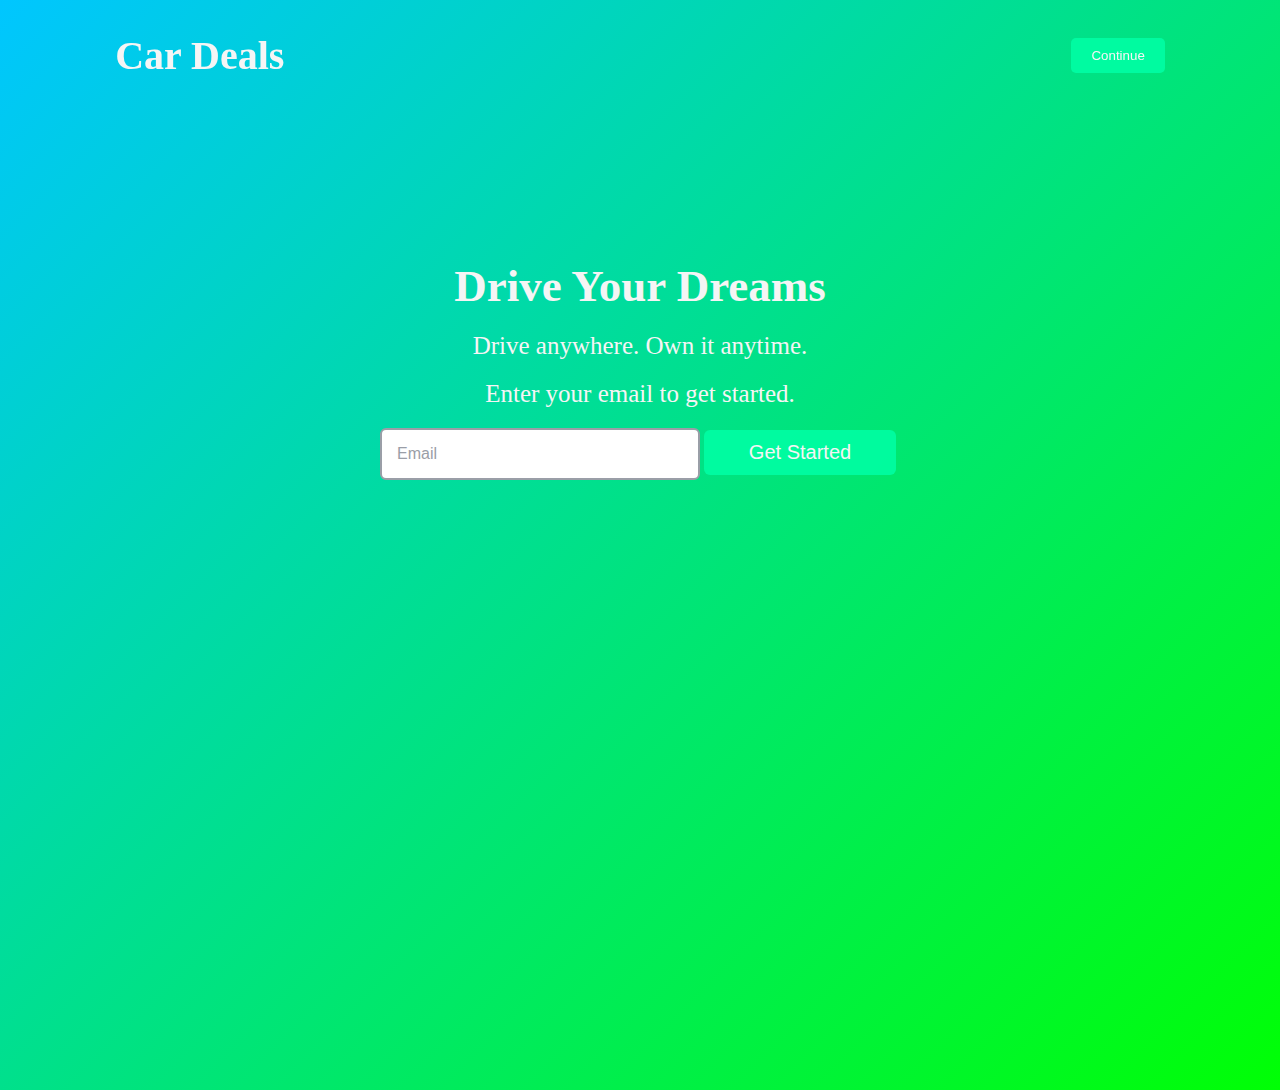
<file: index.html>
<!DOCTYPE html>
<html lang="en">
<head>
    <meta charset="UTF-8">
    <meta name="viewport" content="width=device-width, initial-scale=1.0">
    <link rel="stylesheet" href="style.css">
    <title>Car Deals</title>
</head>
<body>
    <header class="header">
        <a class="logo">Car Deals</a>
        <a href="ind.html"><button class="btn">Continue</button></a>
    </header>
    
    <p>Drive Your Dreams</p>
    <h5>Drive anywhere. Own it anytime.</h5>
    <h6>Enter your email to get started.</h6>

    <div class="input-box">
        <div class="input-field">
            <form action="https://submit-form.com/wodRkrqth">
                <label for="email"></label>
                <input type="email" id="email" name="email" placeholder="Email" required />
                <button type="submit" class="btn">Get Started</button>
            </form>
        </div>
    </div>
</body>
</html>
</file>
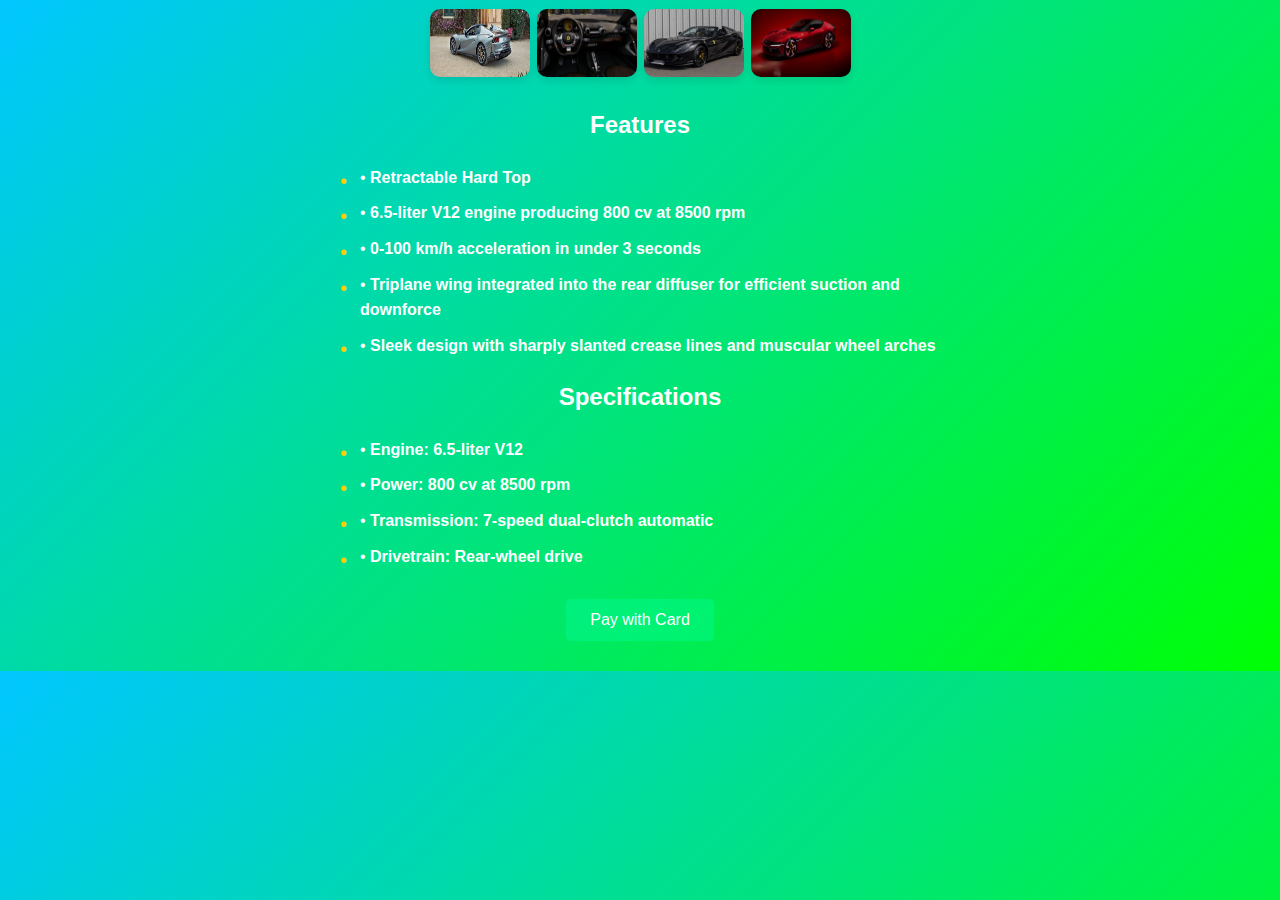
<file: ferrari.html>
<!DOCTYPE html>
<html lang="en">
<head>
    <meta charset="UTF-8">
    <meta name="viewport" content="width=device-width, initial-scale=1.0">
    <title>Autosphere Limited</title>
    <link rel="stylesheet" href="lambo.css">
</head>
<body>
    <!-- Image Gallery -->
    <div class="image-gallery">
        <img src="ferrari10.jpg" alt="Ferrari Image 1">
        <img src="ferrari12.jpg" alt="Ferrari Image 2">
        <img src="ferrari9.jpg" alt="Ferrari Image 3">
        <img src="ferrari1.jpg" alt="Ferrari Image 4">
    </div>

    <!-- Features Section -->
    <div class="features">
        <h2>Features</h2>
        <ul>
            <li>&bull; <strong>Retractable Hard Top</strong></li>
            <li>&bull; <strong>6.5-liter V12 engine producing 800 cv at 8500 rpm</strong></li>
            <li>&bull; <strong>0-100 km/h acceleration in under 3 seconds</strong></li>
            <li>&bull; <strong>Triplane wing integrated into the rear diffuser for efficient suction and downforce</strong></li>
            <li>&bull; <strong>Sleek design with sharply slanted crease lines and muscular wheel arches</strong></li>
        </ul>
    </div>

    <!-- Specifications Section -->
    <div class="specs">
        <h2>Specifications</h2>
        <ul>
            <li>&bull; <strong>Engine: 6.5-liter V12</strong></li>
            <li>&bull; <strong>Power: 800 cv at 8500 rpm</strong></li>
            <li>&bull; <strong>Transmission: 7-speed dual-clutch automatic</strong></li>
            <li>&bull; <strong>Drivetrain: Rear-wheel drive</strong></li>
        </ul>
    </div>

    <!-- Payment Action -->
    <div class="form-action">
        <a href="payment.html"><button>Pay with Card</button></a>
    </div>
</body>
</html>
</file>
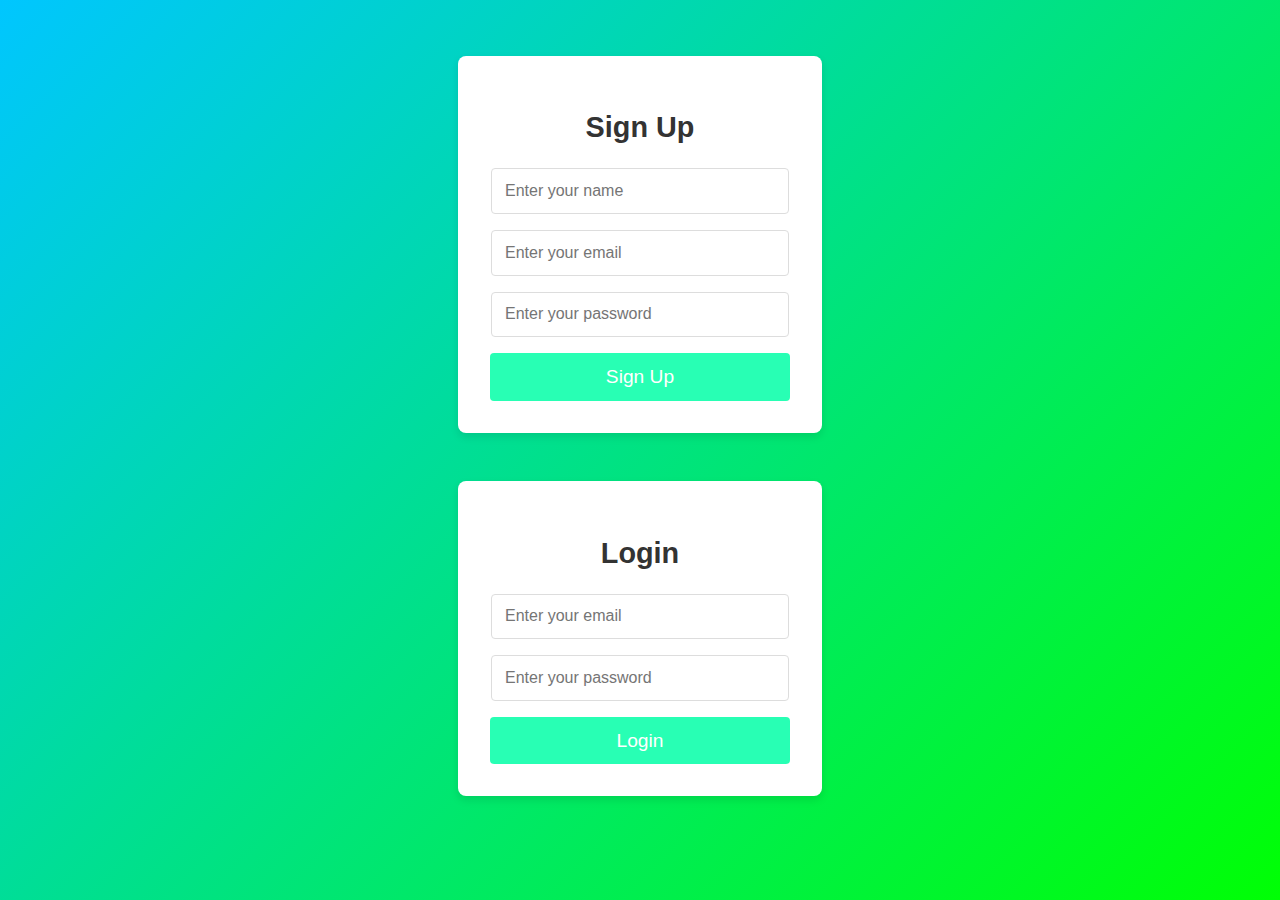
<file: ind.html>
<!DOCTYPE html>
<html lang="en">
<head>
  <meta charset="UTF-8">
  <meta name="viewport" content="width=device-width, initial-scale=1.0">
  <title>car Deals</title>
  <link rel="stylesheet" href="styl.css">
</head>
<body>
  <!-- Signup Form -->
  <section class="signup" id="signup">
    <div class="form-container">
      <h2>Sign Up</h2>
      <input type="text" id="signupName" placeholder="Enter your name" required />
      <input type="email" id="signupEmail" placeholder="Enter your email" required />
      <input type="password" id="signupPassword" placeholder="Enter your password" required />
      <button onclick="signUp()">Sign Up</button>
    </div>
  </section>
<!-- Welcome Message -->
<div id="welcomeMessage" class="welcome-message"></div>

  <!-- Login Form -->
  <section class="login" id="login">
    <div class="form-container">
      <h2>Login</h2>
      <input type="email" id="loginEmail" placeholder="Enter your email" required />
      <input type="password" id="loginPassword" placeholder="Enter your password" required />
      <button onclick="login()">Login</button>
    </div>
  </section>

  <!-- Welcome Message -->
  <div id="welcomeMessage" class="welcome-message"></div>

  <!-- JavaScript -->
  <script>
    function signUp() {
      // Get user input from signup form
      const name = document.getElementById("signupName").value.trim();
      const email = document.getElementById("signupEmail").value.trim();
      const password = document.getElementById("signupPassword").value.trim();

      // Validate input fields
      if (!name || !email || !password) {
        alert("Please fill in all fields.");
        return;
      }

      // Store user data in localStorage
      localStorage.setItem("userName", name);
      localStorage.setItem("userEmail", email);
      localStorage.setItem("userPassword", password);

      alert("Sign up successful! Please log in.");
    }

    function login() {
      // Get user input from login form
      const email = document.getElementById("loginEmail").value.trim();
      const password = document.getElementById("loginPassword").value.trim();

      // Retrieve stored user data from localStorage
      const storedEmail = localStorage.getItem("userEmail");
      const storedPassword = localStorage.getItem("userPassword");
      const storedName = localStorage.getItem("userName");

      // Validate login credentials
      if (email === storedEmail && password === storedPassword) {
        // Display welcome message if login is successful
        document.getElementById("welcomeMessage").textContent = `Welcome, ${storedName}!`;

        // Redirect to the next page
        setTimeout(() => {
          window.location.href = "car.html"; // Replace with your next page URL
        }, 2000);
      } else {
        alert("Incorrect email or password. Please try again.");
      }
    }
  </script>
</body>
</html>
</file>
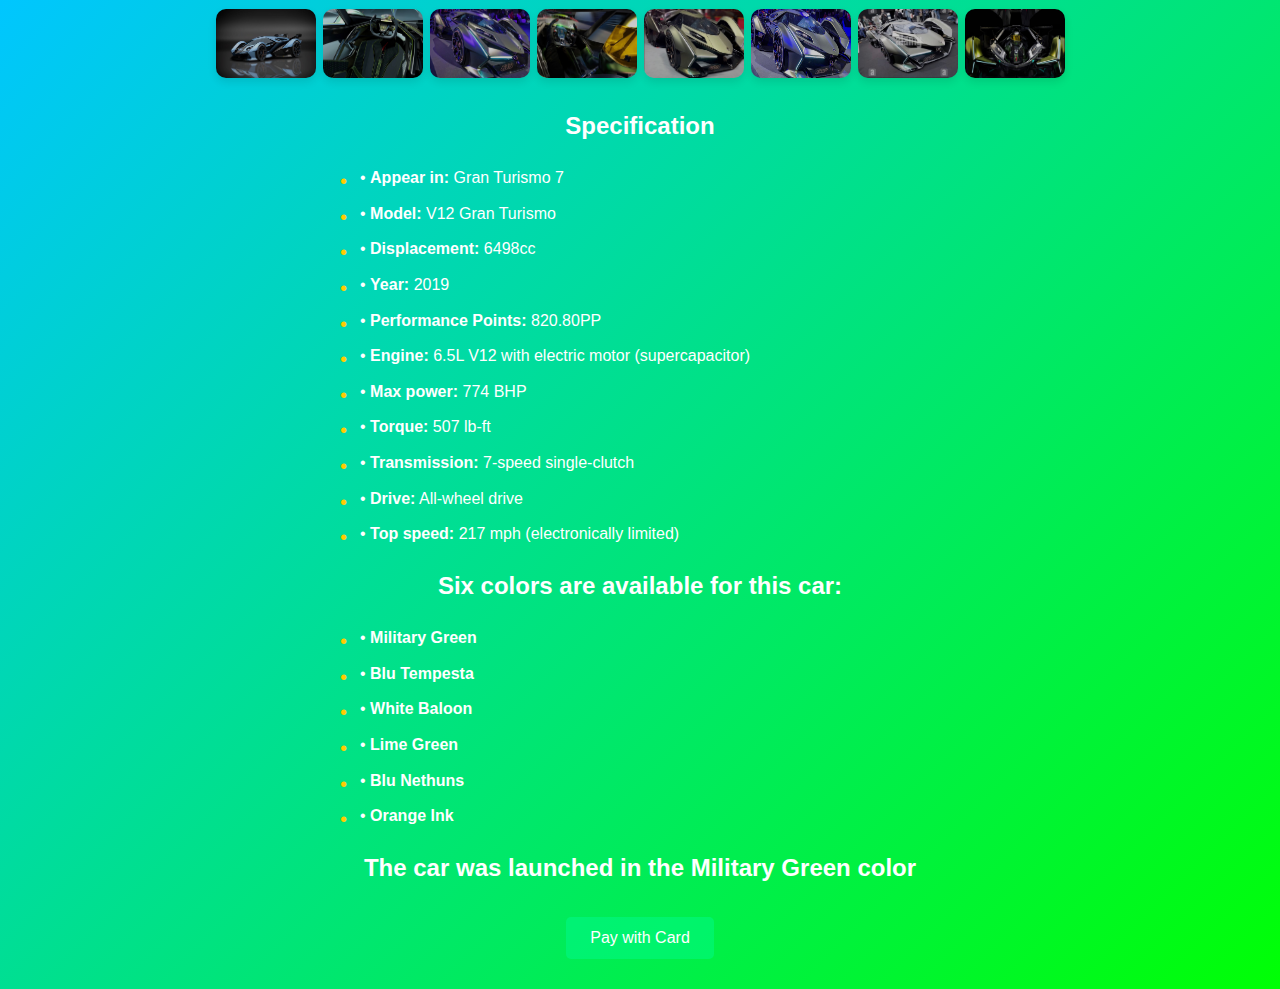
<file: lambo.html>
<!DOCTYPE html>
<html lang="en">
<head>
    <meta charset="UTF-8">
    <meta name="viewport" content="width=device-width, initial-scale=1.0">
    <title>Autosphere Limited</title>
    <link rel="stylesheet" href="lambo.css">
</head>
<body>

    <!-- Image Gallery -->
    <div class="image-gallery">
        <img src="lambo 1.jpg" alt="Lamborghini Image 1">
        <img src="lambo 2.jpg" alt="Lamborghini Image 2">
        <img src="lambo 3.jpg" alt="Lamborghini Image 3">
        <img src="lambo 5.jpg" alt="Lamborghini Image 4">
        <img src="lambo 6.jpg" alt="Lamborghini Image 5">
        <img src="lambo 7.jpg" alt="Lamborghini Image 6">
        <img src="lambo 8.jpg" alt="Lamborghini Image 7">
        <img src="lambo 9.jpg" alt="Lamborghini Image 8">
    </div>

    <!-- Specifications Section -->
    <h2>Specification</h2>
    <ul>
        <li>&bull; <strong>Appear in:</strong> Gran Turismo 7</li>
        <li>&bull; <strong>Model:</strong> V12 Gran Turismo</li>
        <li>&bull; <strong>Displacement:</strong> 6498cc</li>
        <li>&bull; <strong>Year:</strong> 2019</li>
        <li>&bull; <strong>Performance Points:</strong> 820.80PP</li>
        <li>&bull; <strong>Engine:</strong> 6.5L V12 with electric motor (supercapacitor)</li>
        <li>&bull; <strong>Max power:</strong> 774 BHP</li>
        <li>&bull; <strong>Torque:</strong> 507 lb-ft</li>
        <li>&bull; <strong>Transmission:</strong> 7-speed single-clutch</li>
        <li>&bull; <strong>Drive:</strong> All-wheel drive</li>
        <li>&bull; <strong>Top speed:</strong> 217 mph (electronically limited)</li>
    </ul>

    <!-- Color Options Section -->
    <h2>Six colors are available for this car:</h2>
    <ul>
        <li>&bull; <strong>Military Green</strong></li>
        <li>&bull; <strong>Blu Tempesta</strong></li>
        <li>&bull; <strong>White Baloon</strong></li>
        <li>&bull; <strong>Lime Green</strong></li>
        <li>&bull; <strong>Blu Nethuns</strong></li>
        <li>&bull; <strong>Orange Ink</strong></li>
    </ul>

    <!-- Launch Information -->
    <h2>The car was launched in the Military Green color</h2>

    <!-- Payment Action -->
    <div class="form-action">
        <a href="payment.html"><button>Pay with Card</button></a>
    </div>

</body>
</html>
</file>
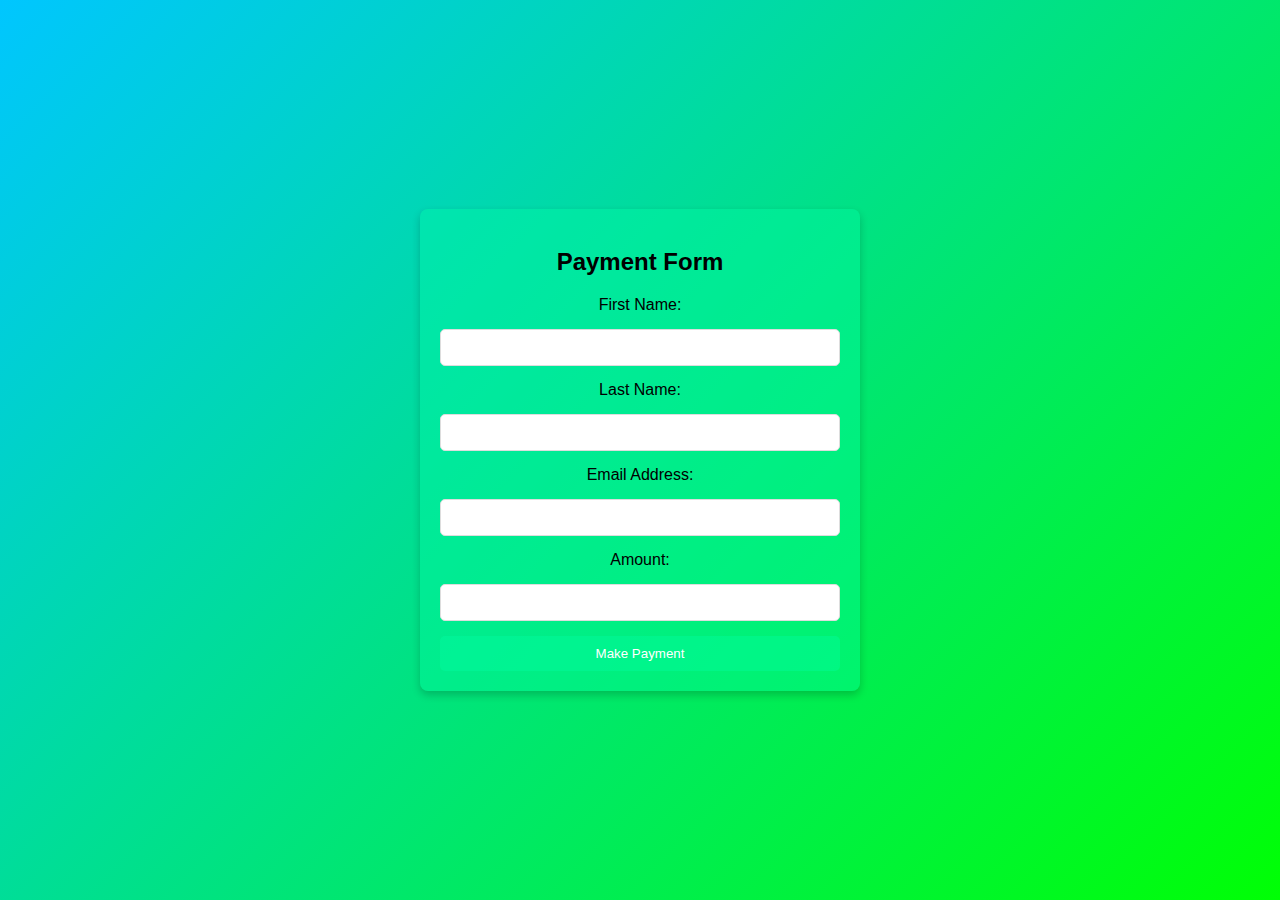
<file: payment.html>
<!DOCTYPE html>
<html lang="en">

<head>
    <meta charset="UTF-8">
    <meta name="viewport" content="width=device-width, initial-scale=1.0">
    <title>Payment Link</title>
    <style>
        body {
            font-family: Arial, sans-serif;
            display: flex;
            justify-content: center;
            align-items: center;
            height: 100vh;
            margin: 0;
            background: linear-gradient(135deg, #00c6ff, #00ff04)
        }

        .form-container {
            text-align: center;
             background: rgba(0, 255, 166, 0.35);
            border-radius: 8px;
            box-shadow: 0 4px 8px rgba(0, 0, 0, 0.2);
            padding: 20px;
            max-width: 400px;
            width: 800%;
        }

        .form-container form {
            display: flex;
            flex-direction: column;
            gap: 15px;
        }

        input, button {
            padding: 10px;
            border-radius: 5px;
            border: 1px solid #ddd;
        }

        button {
             background: rgba(0, 255, 166, 0.35);
            color: #fff;
            border: none;
            cursor: pointer;
            transition: background-color 0.3s;
        }

        button:hover {
             background: rgba(0, 255, 166, 0.761);
        }

        .form-container h2 {
            margin-bottom: 20px;
        }
    </style>
</head>

<body>
    <div class="form-container">
        <h2>Payment Form</h2>
        <form action="https://paystack.com/pay/7fl1exywni" method="GET" target="_blank">
            <label for="name">First Name:</label>
            <input type="text" id="name" name="name" required>

            <label for="name">Last Name:</label>
            <input type="text" id="name" name="name" required>

            <label for="email">Email Address:</label>
            <input type="email" id="email" name="email" required>

            <label for="amount">Amount:</label>
            <input type="number" id="amount" name="amount" required>

            <button type="submit">Make Payment</button>
        </form>
    </div>
</body>

</html>
</file>
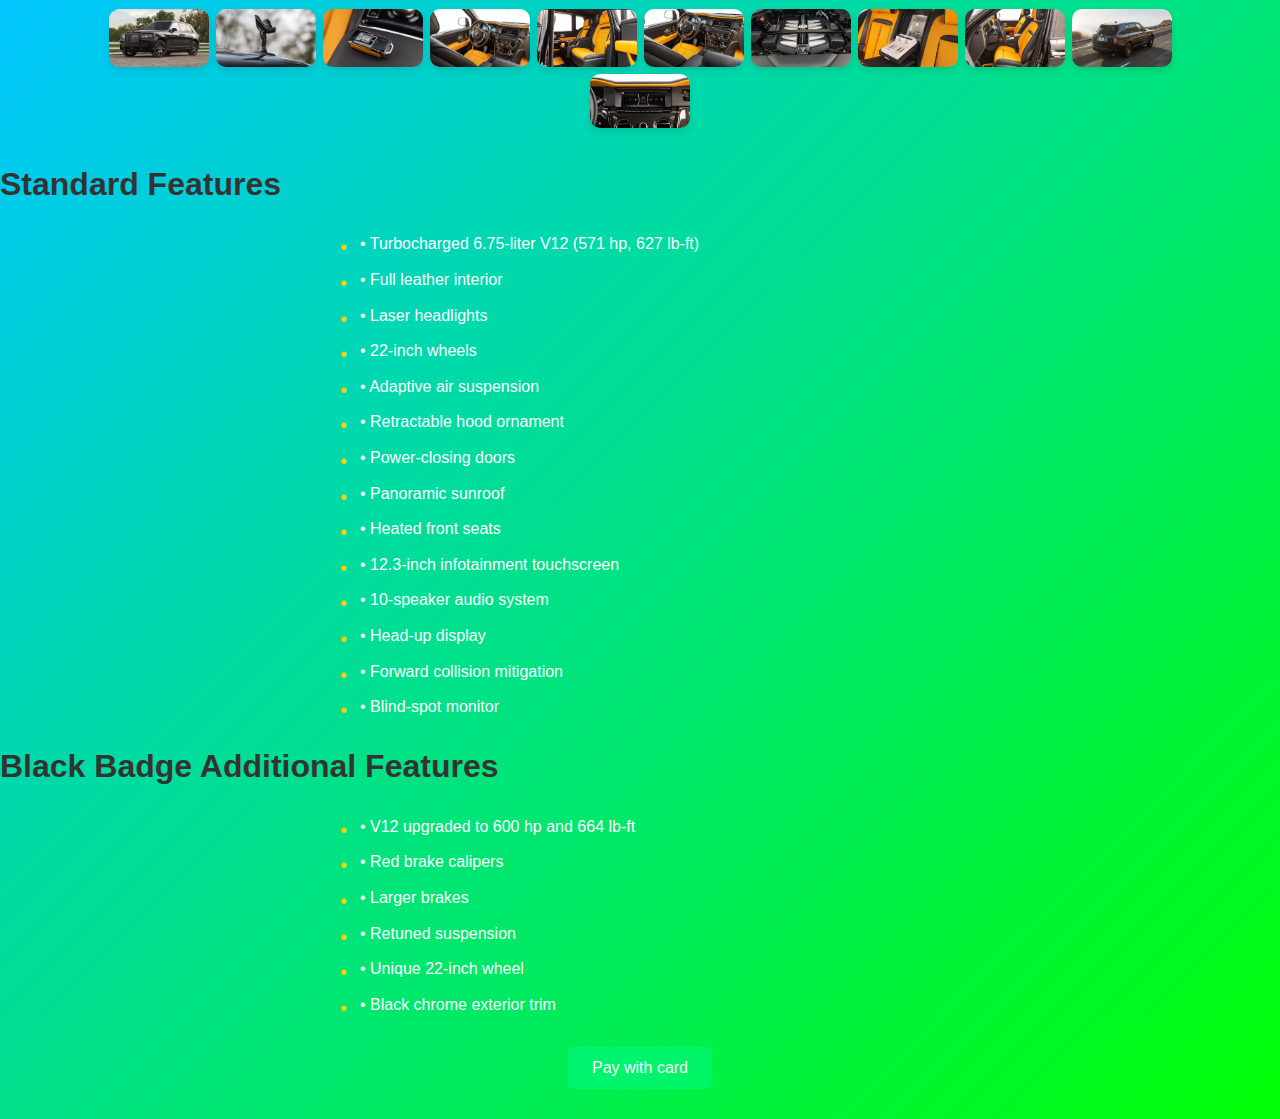
<file: rolls.html>
<!DOCTYPE html>
<html lang="en">
<head>
    <meta charset="UTF-8">
    <meta name="viewport" content="width=device-width, initial-scale=1.0">
    <title>Autosphere Limited</title>
    <link rel="stylesheet" href="lambo.css">
</head>
<body>
    <!-- Image Gallery -->
    <div class="image-gallery">
        <img src="rolls 2.jpg" alt="Rolls-Royce Image 1">
        <img src="rolls 7.jpg" alt="Rolls-Royce Image 2">
        <img src="key.jpg" alt="Rolls-Royce Key">
        <img src="rolls royce 4.jpg" alt="Rolls-Royce Image 3">
        <img src="rolls 5.jpg" alt="Rolls-Royce Image 4">
        <img src="rolls royce 5.jpg" alt="Rolls-Royce Image 5">
        <img src="engine.jpg" alt="Rolls-Royce Engine">
        <img src="rolls4.jpg" alt="Rolls-Royce Image 6">
        <img src="front sit.jpg" alt="Rolls-Royce Interior">
        <img src="rolls3.jpg" alt="Rolls-Royce Image 7">
        <img src="rolls6.jpg" alt="Rolls-Royce Image 8">
    </div>

    <!-- Standard Features Section -->
    <h1>Standard Features</h1>
    <ul>
        <li>&bull; Turbocharged 6.75-liter V12 (571 hp, 627 lb-ft)</li>
        <li>&bull; Full leather interior</li>
        <li>&bull; Laser headlights</li>
        <li>&bull; 22-inch wheels</li>
        <li>&bull; Adaptive air suspension</li>
        <li>&bull; Retractable hood ornament</li>
        <li>&bull; Power-closing doors</li>
        <li>&bull; Panoramic sunroof</li>
        <li>&bull; Heated front seats</li>
        <li>&bull; 12.3-inch infotainment touchscreen</li>
        <li>&bull; 10-speaker audio system</li>
        <li>&bull; Head-up display</li>
        <li>&bull; Forward collision mitigation</li>
        <li>&bull; Blind-spot monitor</li>
    </ul>

    <!-- Black Badge Additional Features Section -->
    <h1>Black Badge Additional Features</h1>
    <ul>
        <li>&bull; V12 upgraded to 600 hp and 664 lb-ft</li>
        <li>&bull; Red brake calipers</li>
        <li>&bull; Larger brakes</li>
        <li>&bull; Retuned suspension</li>
        <li>&bull; Unique 22-inch wheel</li>
        <li>&bull; Black chrome exterior trim</li>
    </ul>

    <!-- Payment Action -->
    <div class="form-action">
        <a href="payment.html"><button>Pay with card</button></a>
    </div>
</body>
</html>
</file>
<file: style.css>
* {
    box-sizing: border-box;
    margin: 0;
    padding: 0;
  }
    
  body {
    margin: 0;
    padding: 0;
    background: linear-gradient(135deg, #00c6ff, #00ff04);
    background-repeat: repeat;
    background-size: cover;
    opacity: 2;
    color: #333;
    justify-content: center;
    align-items: center;
    min-height: 100vh;
    flex-direction: column;
  }

    .header{
        position:fixed;
        top: 0;
        left:0;
        width:100%;
        padding:2rem 9%;
        color: whitesmoke;
        display: flex;
        justify-content: space-between;
        align-items: center;
        z-index: 100;
        font-weight: 900;
      }
      
      .logo{
        font-size: 2.5rem;
        color: var(--text-color);
        font-weight: 700;
        cursor: default;
        color: linear-gradient(135deg, #00c6ff, #00ff04);
      }
      
      button {
        background: rgba(0, 255, 166, 0.842);
        color: whitesmoke;
        padding: 10px 20px;
        border: none;
        border-radius: 5px;
        cursor: pointer;

      }

    p{
        font-size: 45px;
        font-weight: 900;
        color: whitesmoke;
        justify-content: center;
        align-content: center;
        display: flex;
        margin-top: 190px;
        padding-top: 70px;
    }

    h5{
        font-size: 25px;
        font-weight: 200;
        color: whitesmoke;
        justify-content: center;
        align-content: center;
        display: flex;
        padding-top: 20px;
    }

    h6{
        font-size: 25px;
        font-weight: 200;
        color: whitesmoke;
        justify-content: center;
        align-content: center;
        display: flex;
        padding-top: 20px;
    }

    .input-box .input-field {
        width: 50%;
        height: 50px;
        margin-left: 380px;
        gap: 5px;
        margin-top: 20px;
    }

    .input-box .input-field input {
        width: 50%;
        height: 100%;
        border: 2px solid #9A9EA7;
        outline: none;
        font-size: 16px;
        color: white;
        border-radius: 6px;
        padding: 15px;
    }
    
    .input-box .input-field input::placeholder {
        color:#9A9EA7;
    }

    .input-field .btn {
        width: 30%;
        height: 45px;
        border: none;
        outline: none;
        border-radius: 6px;
        cursor: pointer;
        font-size: 16px;
        color: whitesmoke;
        background: rgba(0, 255, 166, 0.842);
        font-size: 20px;
   
    }
    @media (max-width: 600px) {

       
        .header {
            padding: 1rem 5%;
        }
    
        .logo {
            font-size: 2rem;
        }
    
        button {
            padding: 8px 16px;
        }
    
        p {
            font-size: 30px;
            margin-top: 100px;
            padding-top: 50px;
            margin-left: 40px;
            letter-spacing: 5px;
        }
    
        h5, h6 {
            font-size: 18px;
        }

        h6{
            margin-left: 20px;
        }
    
        .input-box .input-field {
            width: 80%;
            margin-left: auto;
            margin-right: auto;
        }
    
        .input-box .input-field input {
            width: 100%;
        }
    
        .input-field .btn {
            width: 100%;
            margin-top: 0.5rem;
        }
        }
</file>
<file: lambo.css>
/* General Styles */
body {
    font-family: 'Arial', sans-serif;
    line-height: 1.6;
    background: linear-gradient(135deg, #00c6ff, #00ff04); /* Background gradient */
    color: #333;
    margin: 0;
    padding: 0;
}

/* Image Gallery Styles */
.image-gallery {
    display: flex;
    flex-wrap: wrap;
    justify-content: center;
    gap: 7px;
    padding: 9px 6%;
}

.image-gallery img {
    width: 100px; /* Adjust size as needed */
    height: auto;
    border-radius: 10px;
    box-shadow: 0 4px 8px rgba(0, 0, 0, 0.1);
    transition: transform 0.2s;
}

.image-gallery img:hover {
    transform: scale(1.05);
}

/* Heading Styles */
h2 {
    text-align: center;
    color: #fff;
    margin: 20px 0;
}

/* List Styles */
ul {
    list-style-type: none;
    padding: 0;
    margin: 20px auto;
    max-width: 600px;
    color: #fff;
}

ul li {
    margin: 10px 0;
    padding-left: 20px;
    position: relative;
}

ul li::before {
    content: "•";
    color: #ffcc00; /* Bullet color */
    position: absolute;
    left: 0;
    font-size: 20px;
}

/* Button Styles */
.form-action {
    text-align: center;
    margin: 30px 0;
}

.form-action a button {
    background: rgba(0, 255, 166, 0.35);
    color: #fff;
    border: none;
    padding: 12px 24px;
    font-size: 16px;
    border-radius: 5px;
    cursor: pointer;
    transition: background-color 0.3s;
}

.form-action a button:hover {
    background: rgba(0, 255, 166, 0.761);
}
</file>
<file: styl.css>
/* General Styles */
body {
    margin: 0;
    padding: 0;
    font-family: 'Nunito', sans-serif;
    background: linear-gradient(135deg, #00c6ff, #00ff04);
    background-repeat: repeat;
    background-size: cover;
    opacity: 2;
    color: #333;
    display: flex;
    justify-content: center;
    align-items: center;
    min-height: 100vh;
    flex-direction: column;
  }

  
  /* Form Container Styles */
  .form-container {
    background-color: #fff;
    padding: 2rem;
    border-radius: 8px;
    box-shadow: 0 4px 8px rgba(0, 0, 0, 0.1);
    width: 300px;
    margin-bottom: 2rem;
    text-align: center;
  }
  
  .form-container h2 {
    margin-bottom: 1.5rem;
    font-size: 1.8rem;
    color: #333;
  }
  
  .form-container input {
    width: 90%;
    padding: 0.8rem;
    margin-bottom: 1rem;
    border: 1px solid #ddd;
    border-radius: 4px;
    font-size: 1rem;
  }
  
  .form-container button {
    width: 100%;
    padding: 0.8rem;
    background: rgba(0, 255, 166, 0.842);
    color: white;
    border: none;
    border-radius: 4px;
    font-size: 1.2rem;
    cursor: pointer;
    transition: background-color 0.3s ease;
  }
  
  .form-container button:hover {
    background-color: #0056b3;
  }
  
  .welcome-message {
    font-size: 1.6rem;
    font-weight: 800;
    color: peru;
    margin-top: 1rem;
    text-align: center;
  }
  
  /* Responsive adjustments */
  @media (max-width: 480px) {
    .form-container {
      padding: 1rem;
    }
  
    input[type="text"],
    input[type="email"],
    input[type="password"],
    input[type="submit"] {
      font-size: 1rem;
    }
  }
</file>
